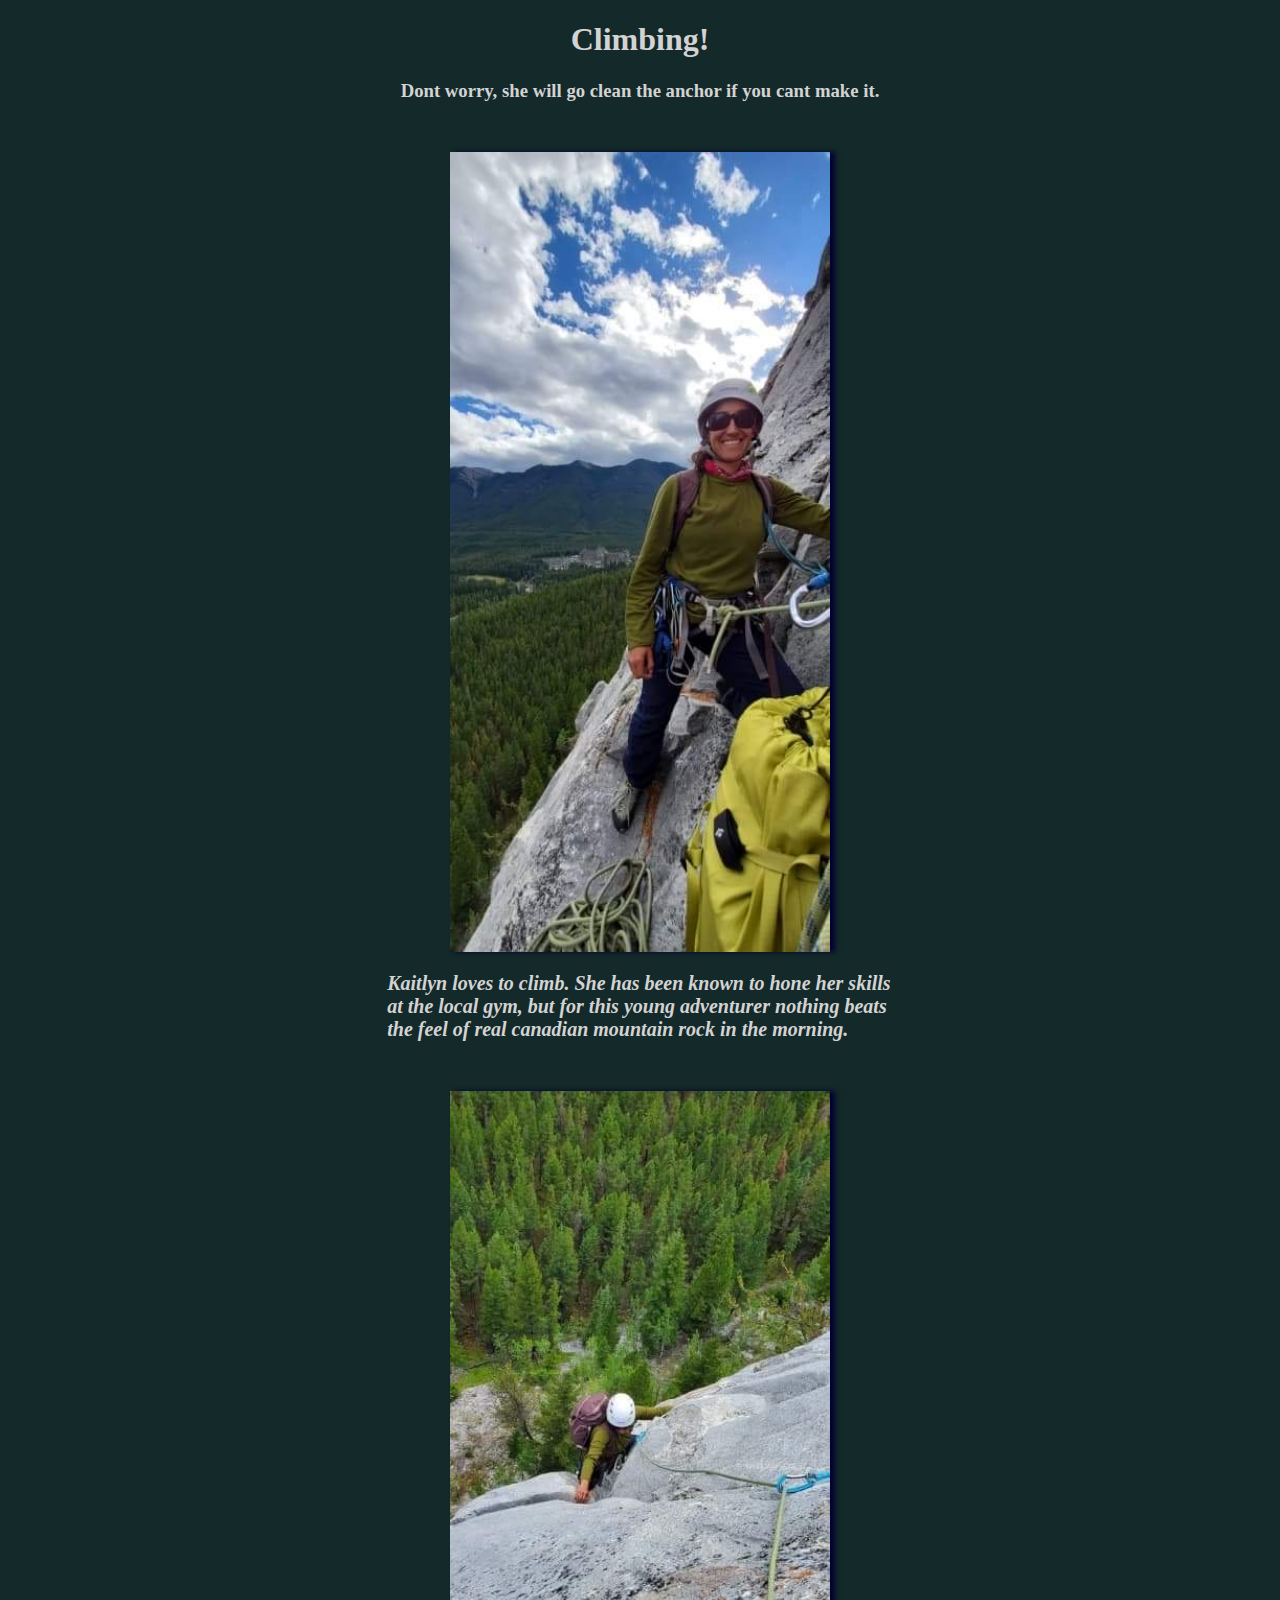
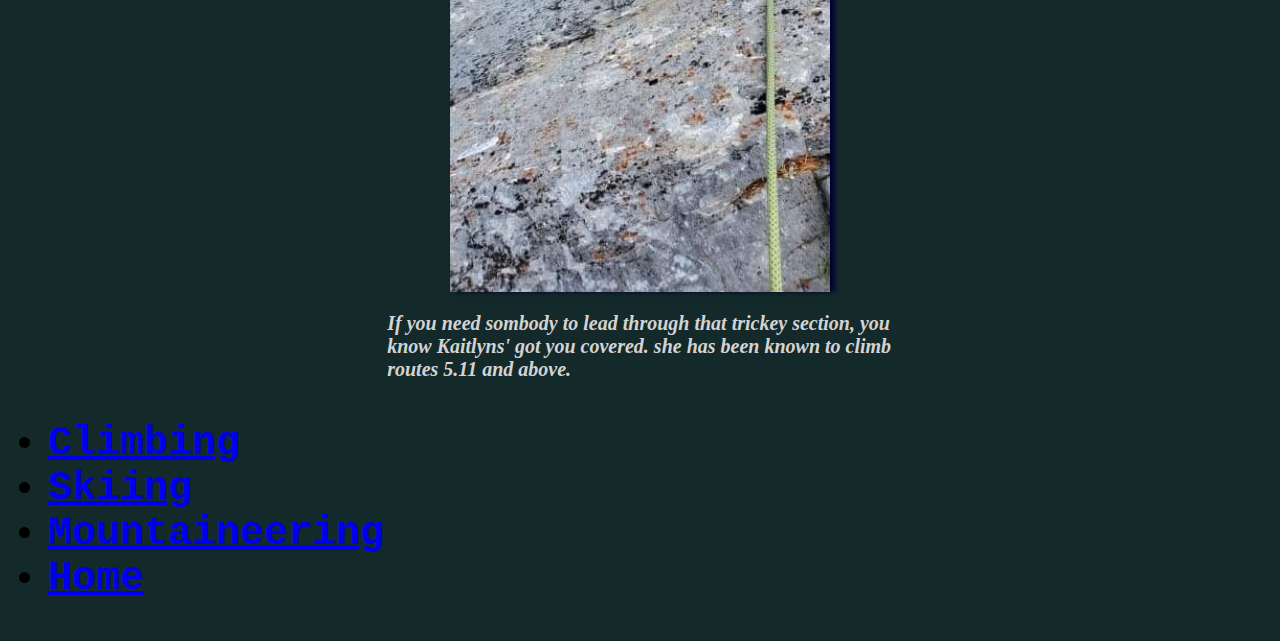
<file: kaitlyn-git/climbing.html>
<!DOCTYPE html>
<html>
  <head>
    <title>Climbing</title>
    <link href="stylesheet.css" type= "text/css" rel= "stylesheet">
  </head>
  <body>
    <nav>
        <div class="navbar-items">
            
        </div>

    </nav> 
    <header>
        <h1>Climbing!</h1>
        <h3>Dont worry, she will go clean the anchor if you cant make it.</h3>
    </header>
    <main>
        <img class= "homevert" src="pictures/IMG_5664.JPG">
        <p class="caption">Kaitlyn loves to climb. She has been known to hone her skills at the local gym, but for this young adventurer nothing beats the feel of real canadian mountain rock in the morning.</p>
        <img class= "homevert" src="pictures/IMG_5663.JPG">
        <p class="caption">If you need sombody to lead through that trickey section, you know Kaitlyns' got you covered. she has been known to climb routes 5.11 and above.</p>
    </main>
        
    
    <div class="footer">
        <ul class= navButtons>
            <li><a href="climbing.html">Climbing</a></li>
            <li><a href="skiing.html">Skiing</a></li>
            <li><a href="mountaineering.html">Mountaineering</a></li>
            <li><a href="home.html">Home</a></li>
        </ul>
    </div>
      
  
  </body>
</html>
</file>
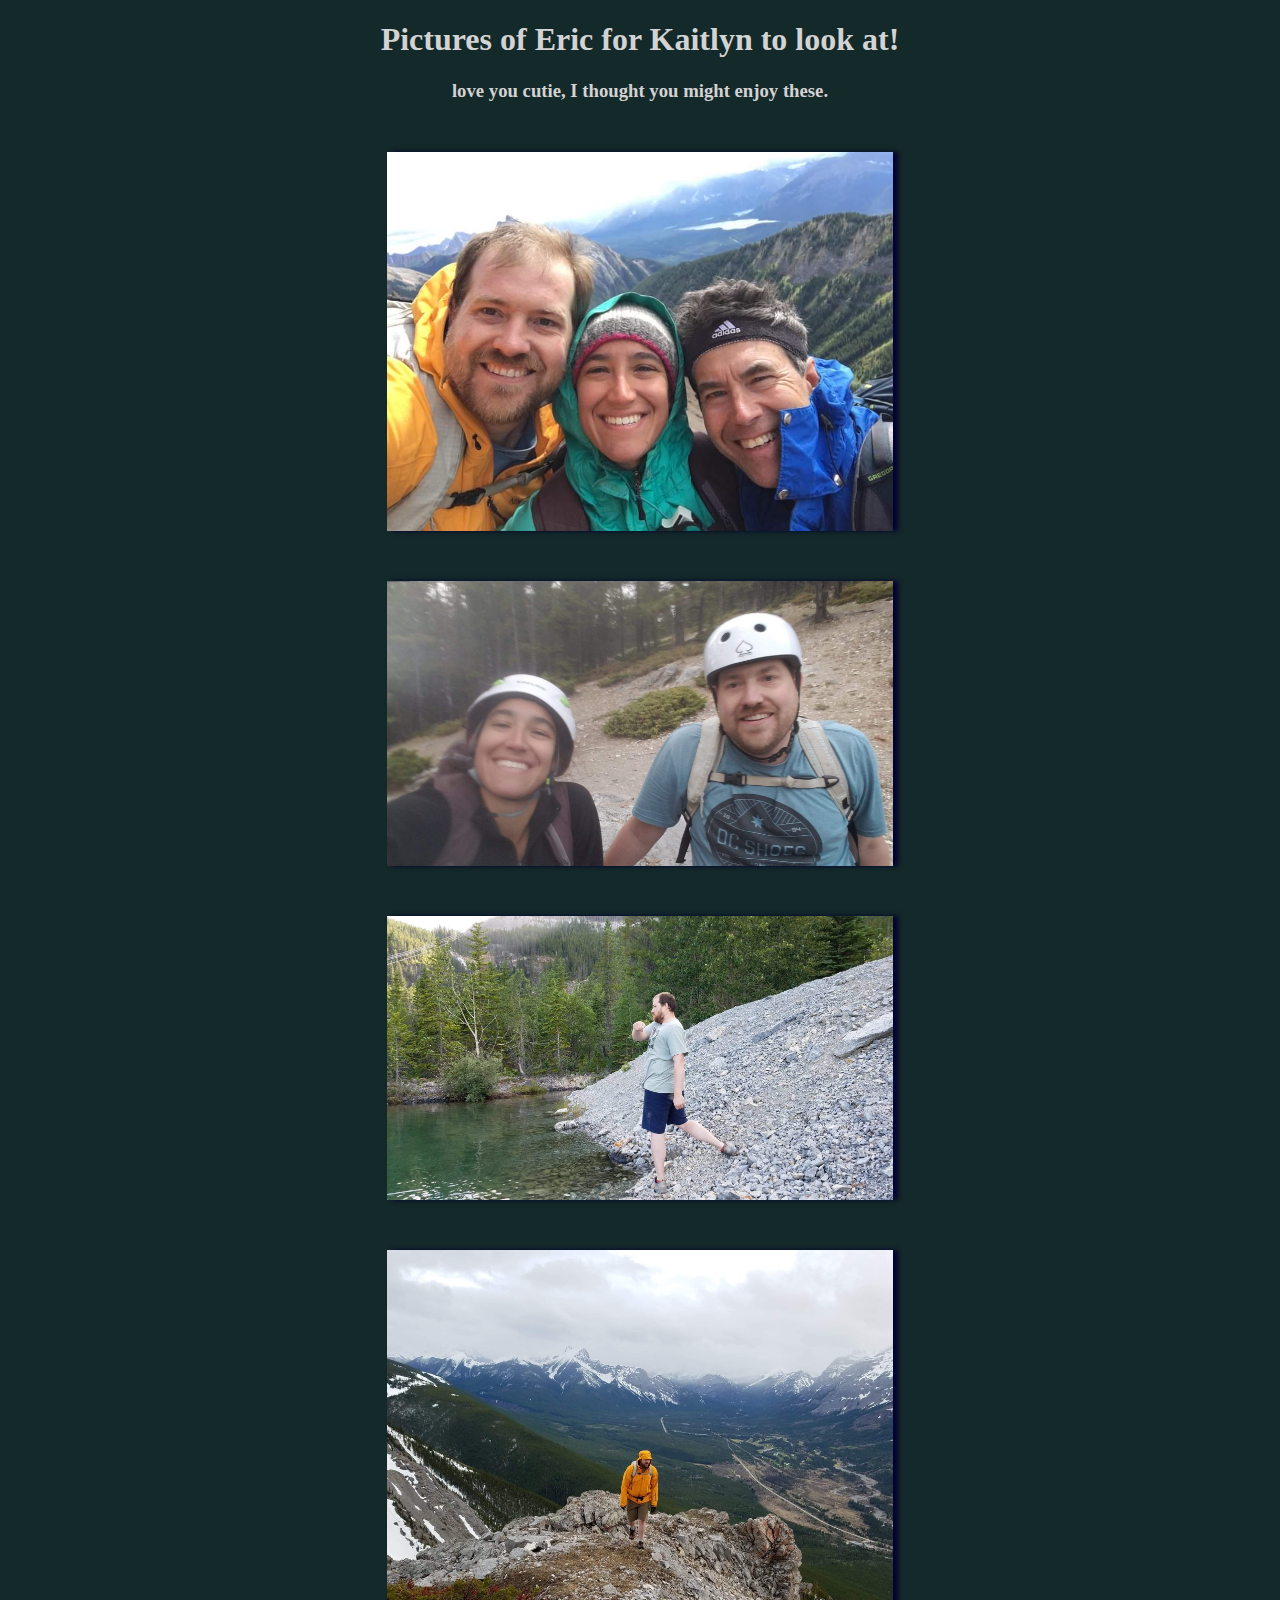
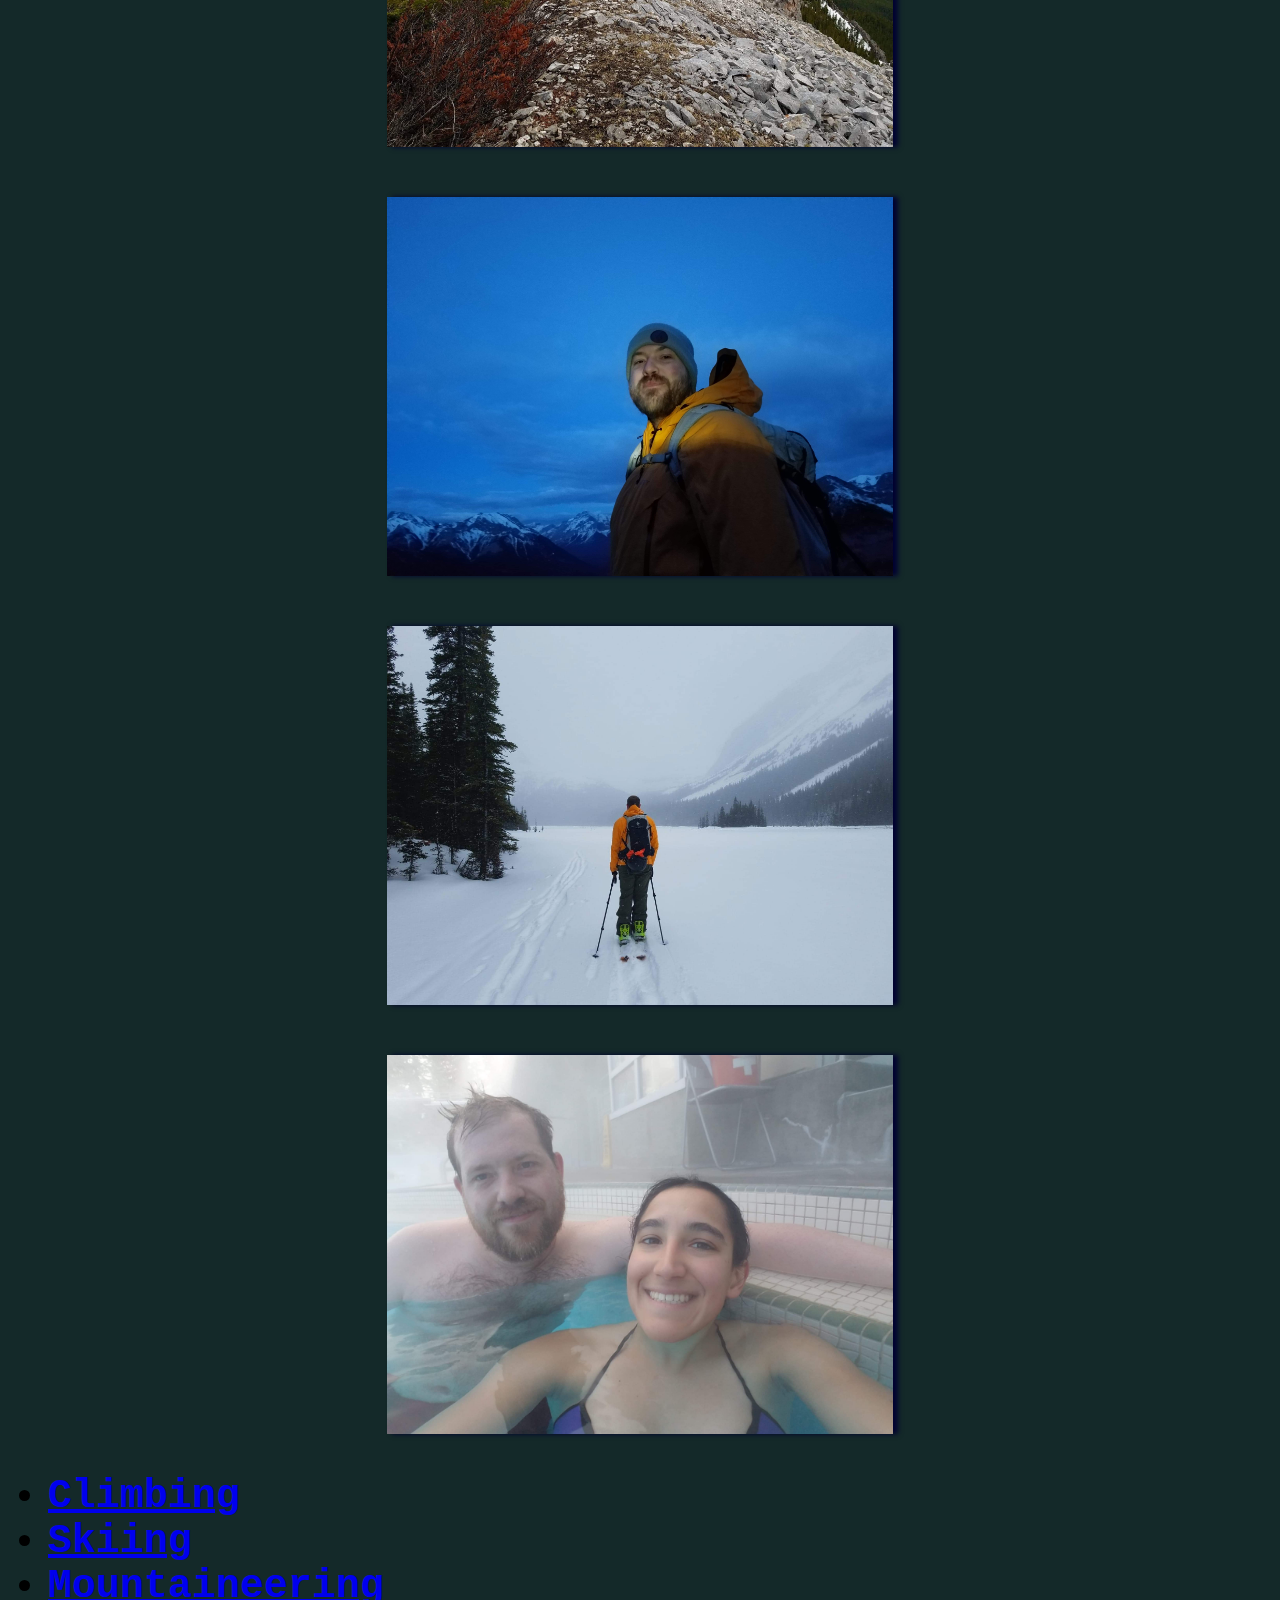
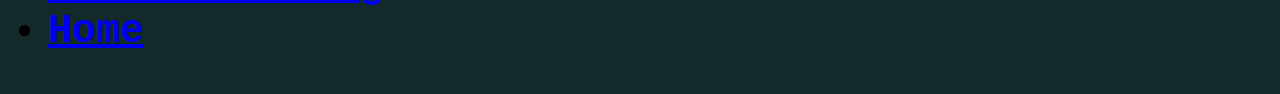
<file: kaitlyn-git/eric.html>
<!DOCTYPE html>
<html>
  <head>
    <title>secret eric pictures</title>
    <link href="stylesheet.css" type= "text/css" rel= "stylesheet">
  </head>
  <body>
    <nav>
        <div class="navbar-items">
            
        </div>

    </nav> 
    <header>
        <h1>Pictures of Eric for Kaitlyn to look at!</h1>
        <h3>love you cutie, I thought you might enjoy these.</h3>
    </header>
    <main>
        <img class= "ericpic" src="pictures/IMG_5665.JPG">
        <img class= "ericpic" src="pictures/IMG_5662.JPG">
        <img class= "ericpic" src="pictures/IMG_5666.JPG">
        <img class= "ericpic" src="pictures/IMG_5671.JPG">
        <img class= "ericpic" src="pictures/IMG_5672.JPG">
        <img class= "ericpic" src="pictures/IMG_5673.JPG">
        <img class= "ericpic" src="pictures/IMG_5677.JPG">
       
    </main>
        
    
    <div class="footer">
        <ul class= navButtons>
            <li><a href="climbing.html">Climbing</a></li>
            <li><a href="skiing.html">Skiing</a></li>
            <li><a href="mountaineering.html">Mountaineering</a></li>
            <li><a href="home.html">Home</a></li>
        </ul>
    </div>
      
  
  </body>
</html>
</file>
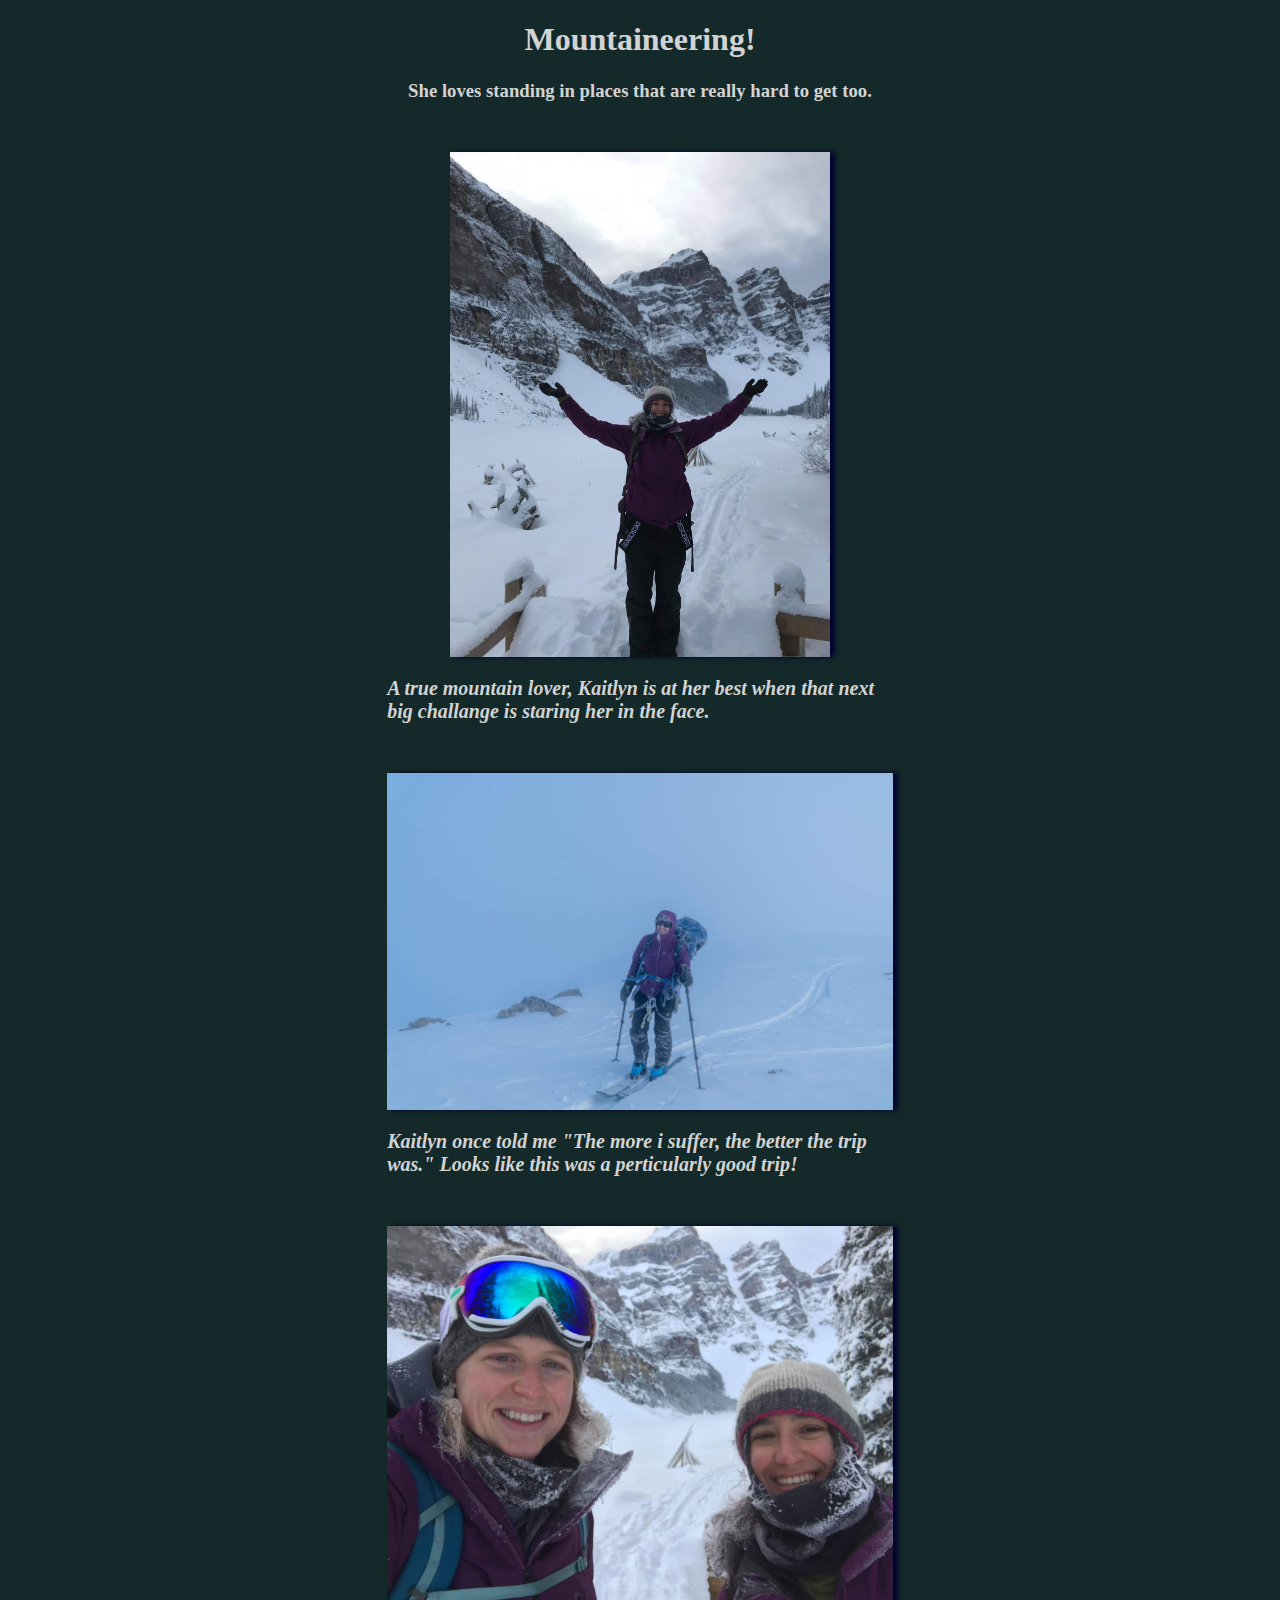
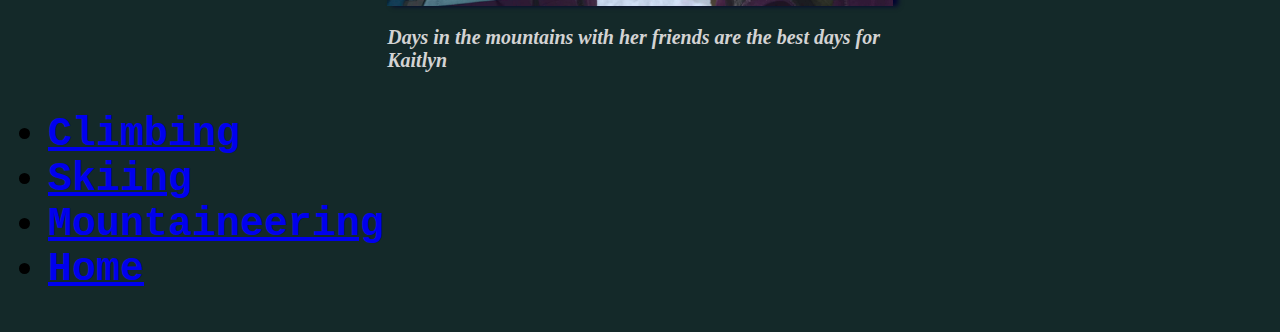
<file: kaitlyn-git/mountaineering.html>
<!DOCTYPE html>
<html>
  <head>
    <title>Mountaineering</title>
    <link href="stylesheet.css" type= "text/css" rel= "stylesheet">
  </head>
  <body>
    <nav>
        <div class="navbar-items">
            
        </div>

    </nav> 
    <header>
        <h1>Mountaineering!</h1>
        <h3>She loves standing in places that are really hard to get too.</h3>
    </header>
    <main>
        <img class= "homevert" src="pictures/IMG_5658.JPG">
        <p class="caption">A true mountain lover, Kaitlyn is at her best when that next big challange is staring her in the face.</p>
        <img class= "pic" src="pictures/IMG_5657.JPG">
        <p class="caption">Kaitlyn once told me "The more i suffer, the better the trip was." Looks like this was a perticularly good trip!</p>
        <img class= "pic" src="pictures/IMG_5670.JPG">
        <p class="caption">Days in the mountains with her friends are the best days for Kaitlyn</p>
    </main>
        
    
    <div class="footer">
        <ul class= navButtons>
            <li><a href="climbing.html">Climbing</a></li>
            <li><a href="skiing.html">Skiing</a></li>
            <li><a href="mountaineering.html">Mountaineering</a></li>
            <li><a href="home.html">Home</a></li>
        </ul>
    </div>
      
  
  </body>
</html>
</file>
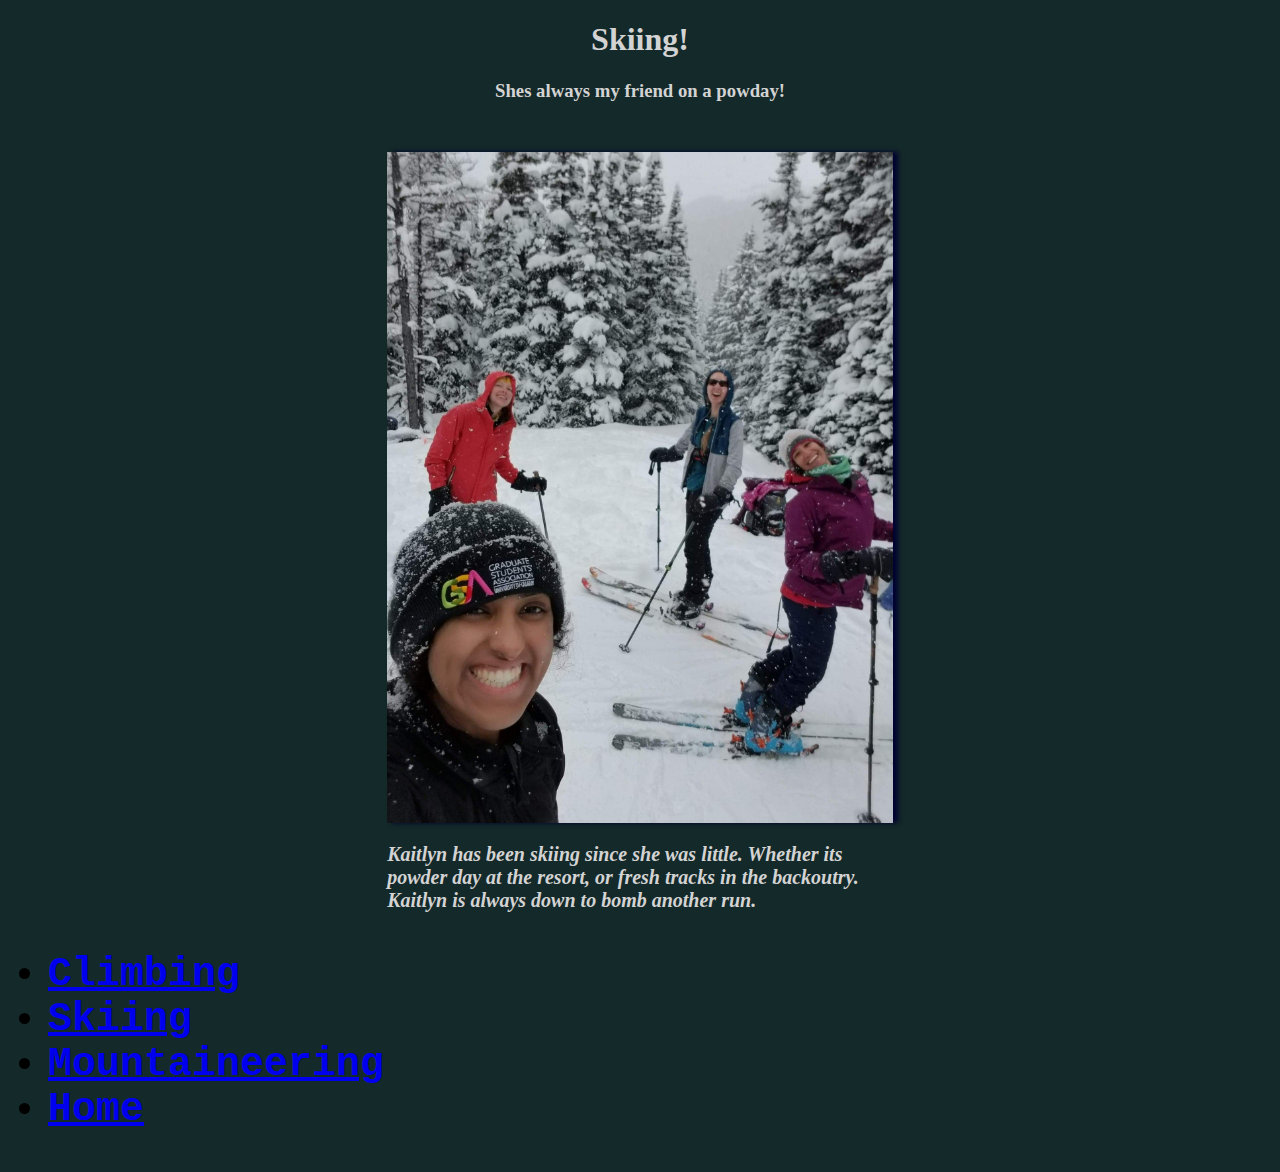
<file: kaitlyn-git/skiing.html>
<!DOCTYPE html>
<html>
  <head>
    <title>Skiing</title>
    <link href="stylesheet.css" type= "text/css" rel= "stylesheet">
  </head>
  <body>
    <nav>
        <div class="navbar-items">
            
        </div>

    </nav> 
    <header>
        <h1>Skiing!</h1>
        <h3>Shes always my friend on a powday!</h3>
    </header>
    <main>
        <img class= "pic" src="pictures/IMG_5675.JPG">
        <p class="caption">Kaitlyn has been skiing since she was little. Whether its powder day at the resort, or fresh tracks in the backoutry. Kaitlyn is always down to bomb another run.</p>
       
    </main>
        
    
    <div class="footer">
        <ul class= navButtons>
            <li><a href="climbing.html">Climbing</a></li>
            <li><a href="skiing.html">Skiing</a></li>
            <li><a href="mountaineering.html">Mountaineering</a></li>
            <li><a href="home.html">Home</a></li>
        </ul>
    </div>
      
  
  </body>
</html>
</file>
<file: kaitlyn-git/stylesheet.css>
body{
    background-color: rgb(20, 41, 41);
}

h1,
h2,
h3,
h4{
    text-align: center;
    color: lightgray;
}

.pic{
    display: block;
    margin-top: 50px;
    margin-left: auto;
    margin-right: auto;
    width: 40%;
    box-shadow: 5px 0px 5px 0px rgba(0, 0, 50, 0.97);
}
.homevert{
        display: block;
    margin-top: 50px;
    margin-left: auto;
    margin-right: auto;
    width: 30%;
    box-shadow: 5px 0px 5px 0px rgba(0, 0, 50, 0.97);
}
.navButtons{
    font-size: 40px;
    font-weight: bold;
    font-family: 'Courier New', Courier, monospace;
}
.caption{
    color: lightgray;
    font-style: italic;
    font-weight: bold;
    font-size: 20px;
    display: block;
    margin-left: auto;
    margin-right: auto;
    width: 40%;
}
.learn-more{
    text-align: left;
}
.secretbutton{
    background-color: red;
    display:block;
    margin-left: 600px;
    margin-right:600px;
    margin-bottom: 10px;
}
.ericpic{
    margin-top: 20px;
    display: block;
    margin-top: 50px;
    margin-left: auto;
    margin-right: auto;
    width: 40%;
    box-shadow: 5px 0px 5px 0px rgba(0, 0, 50, 0.97);
}
</file>
